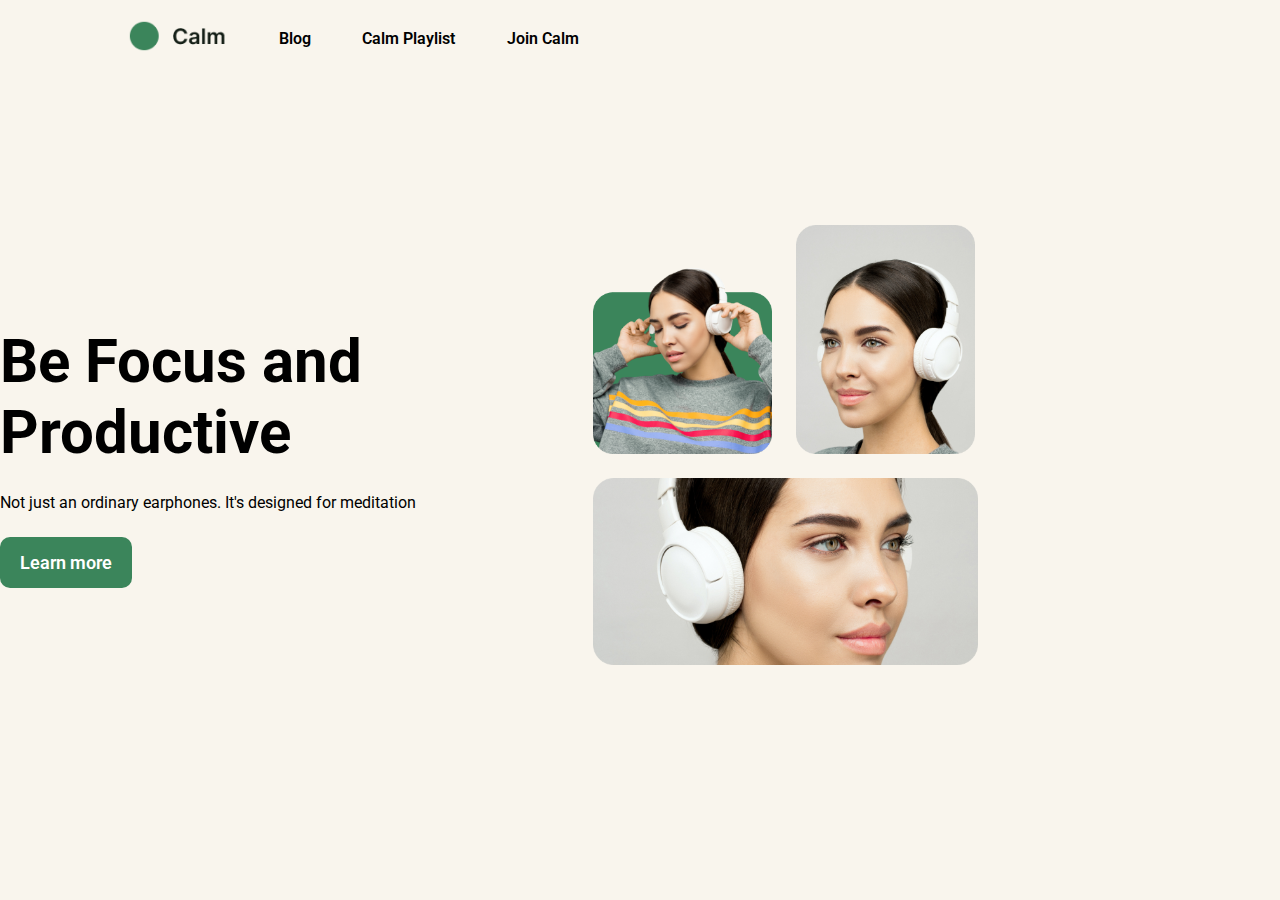
<file: Project 2 Earphone Website/index.html>
<!DOCTYPE html>
<html lang="en">
<head>
    <meta charset="UTF-8">
    <meta http-equiv="X-UA-Compatible" content="IE=edge">
    <meta name="viewport" content="width=device-width, initial-scale=1.0">
    <title>Earphone Website</title>

    <link rel="stylesheet" href="./styles/style.css">

    <!-- google cdn  -->

    <link rel="preconnect" href="https://fonts.googleapis.com">
<link rel="preconnect" href="https://fonts.gstatic.com" crossorigin>
<link href="https://fonts.googleapis.com/css2?family=Poppins:wght@300&family=Roboto&display=swap" rel="stylesheet">
</head>
<body>
    <!-- prohject start  -->

    <nav>

        <ul>
            <li><img src="./assets/logo.png" alt="Logo"></li>

            <li>Blog</li>

            <li>Calm Playlist</li>
            <li>Join Calm</li>
        </ul>
    </nav>

    <main>

        <!-- Left Side Section  -->

        <div class="leftmain">

            <h1>Be Focus and Productive</h1>
            <p>Not just an ordinary earphones. It's designed for meditation</p>

            <button>Learn more</button>
        </div>


        <!-- Right Side Section  -->

        <!-- img is a inline element. use div to break or u can use break -->

        <div class="rightmain">

            <div>

            <img src="./assets/img1.png" alt="Image 1">
            <img src="./assets/img2.png" alt="Image 2">
            </div>

            <div class="image3">

                <img src="./assets/img3.png" alt="Image 3" >
            </div>


        </div>
    </main>
</body>
</html>
</file>
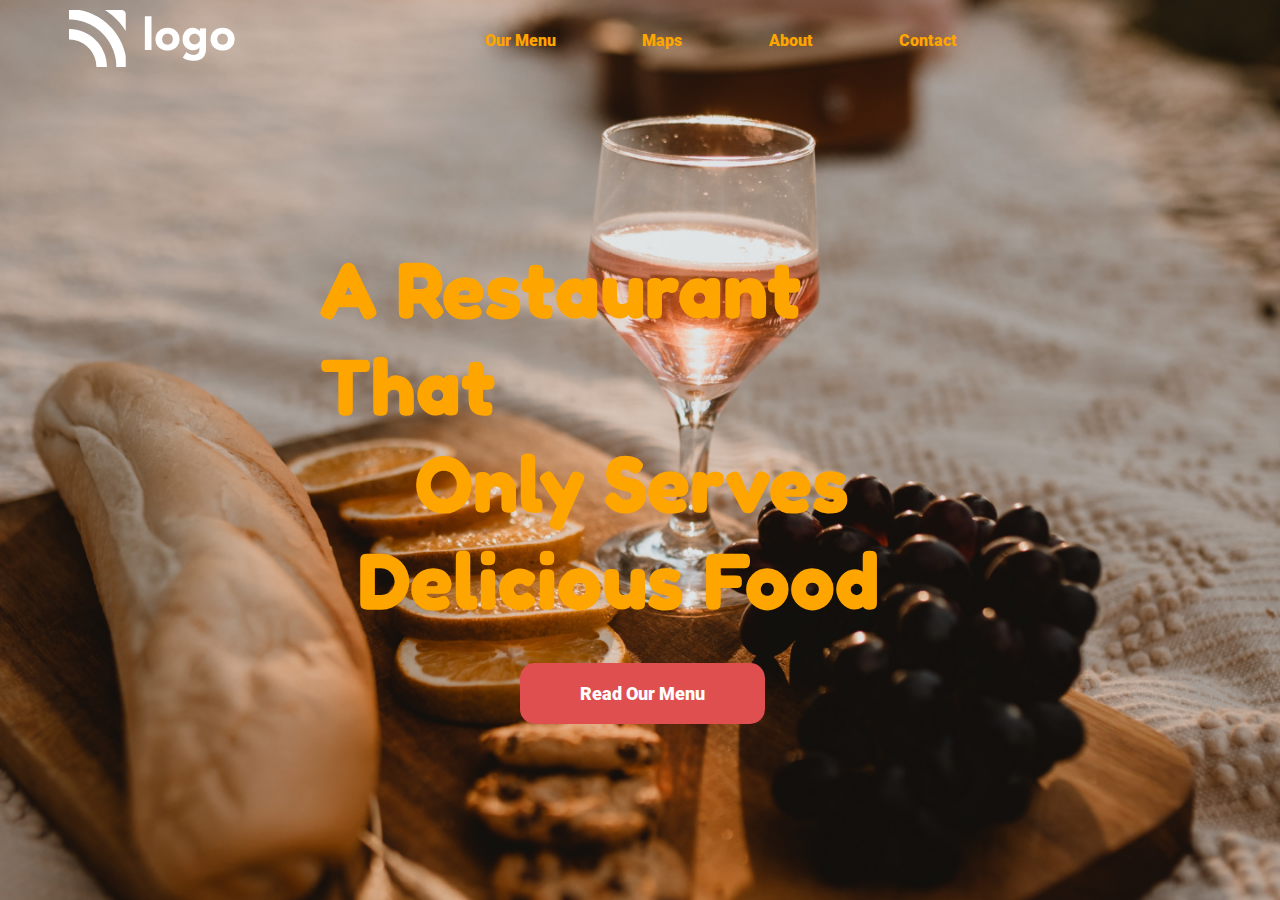
<file: Project 3 Restaurant Website/index.html>
<!DOCTYPE html>
<html lang="en">
<head>
    <meta charset="UTF-8">
    <meta http-equiv="X-UA-Compatible" content="IE=edge">
    <meta name="viewport" content="width=device-width, initial-scale=1.0">

    <link rel="stylesheet" href="./styles/style.css">

    <link rel="preconnect" href="https://fonts.googleapis.com">
<link rel="preconnect" href="https://fonts.gstatic.com" crossorigin>
<link href="https://fonts.googleapis.com/css2?family=Poppins:wght@300;700&family=Roboto&display=swap" rel="stylesheet">
<link rel="preconnect" href="https://fonts.googleapis.com">
<link rel="preconnect" href="https://fonts.gstatic.com" crossorigin>
<link href="https://fonts.googleapis.com/css2?family=Fredoka+One&display=swap" rel="stylesheet">
    <title>Restaurant Website</title>
</head>
<body>

    <header>

        <nav>

          




            <!-- Navigation Center -->


            <ul>

                <li class="logo"> <img src="./assets/white-logo.png" alt="Logo"></li>

                <li class="li-start"><a href="#">Our&nbsp;Menu</a></li>
                <li><a href="#">Maps</a></li>
                <li><a href="#">About</a></li>
                <li><a href="#">Contact</a></li>
                <button class="order-btn">Order</button>
            </ul>


       


            
           
            
        </nav>
    </header>


        <!-- Main Content -->


    <main>


        <div class="maincont">

            <h1>A Restaurant That <br> &nbsp; &nbsp; &nbsp;Only Serves</span> <br> &nbsp; Delicious Food</h1>

            
            <button>Read Our Menu</button>
            
    



        </div>


        

    </main>

    <!-- Footer  -->

    <footer>

        <img src="./assets/scrool.png" alt="scroll">
    </footer>

    


       





    
</body>
</html>
</file>
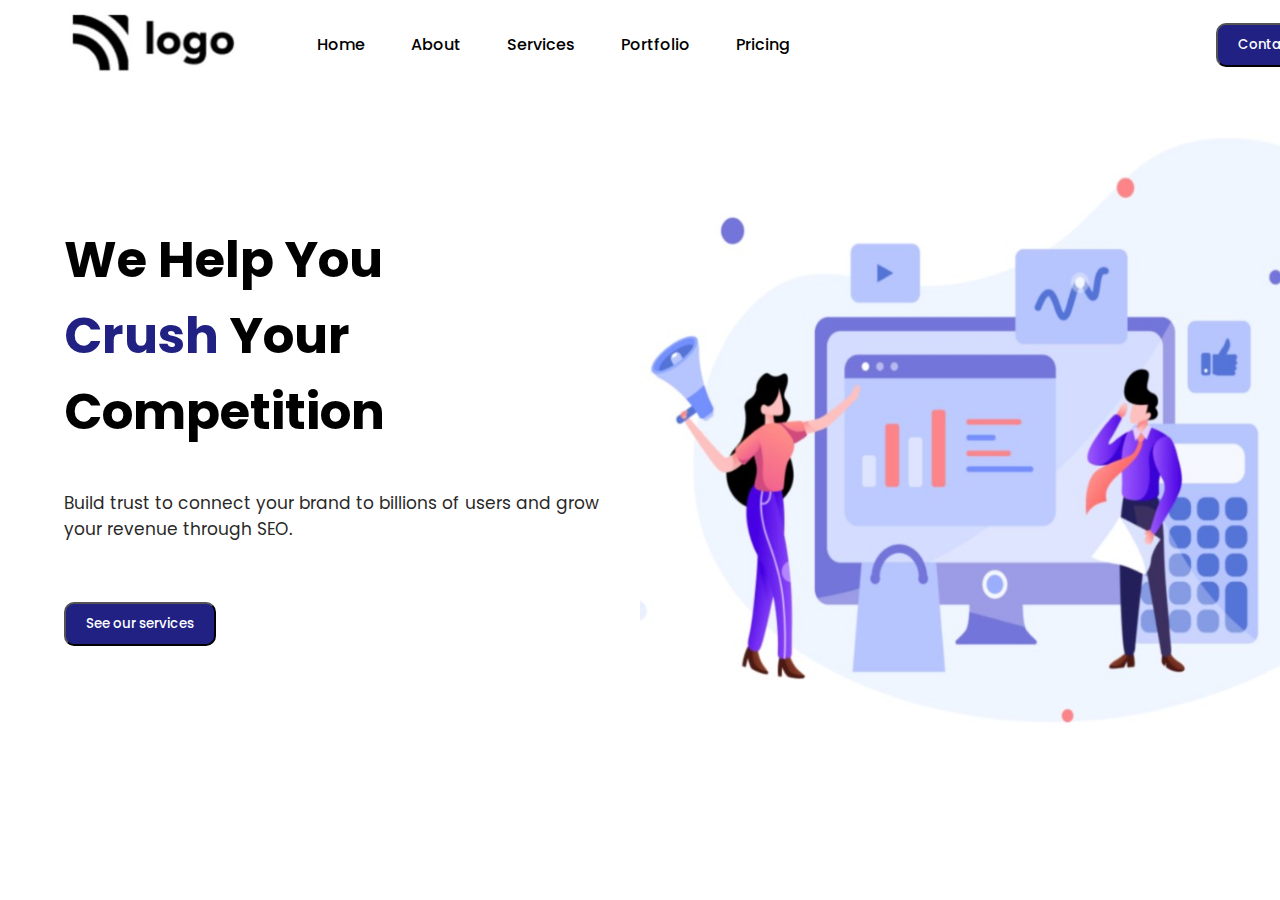
<file: Project 4 SEO Brand/index.html>
<!DOCTYPE html>
<html lang="en">
<head>
    <meta charset="UTF-8">
    <meta http-equiv="X-UA-Compatible" content="IE=edge">
    <meta name="viewport" content="width=device-width, initial-scale=1.0">

   

    <link rel="stylesheet" href="./styles/style.css">

    <link rel="preconnect" href="https://fonts.googleapis.com">
    <link rel="preconnect" href="https://fonts.gstatic.com" crossorigin>
    <link href="https://fonts.googleapis.com/css2?family=Poppins:wght@300&display=swap" rel="stylesheet">
    <title>SEO Brand Website</title>
</head>
<body>

    <header>

        <nav>

            <!-- Navigation Center  -->

            <ul>

            <li class="logo"><img src="./assets/logo.jpg" alt="Logo"></li>
            <li class="nav-start"><a href="#">Home</a></li>
            <li><a href="#">About</a></li>
            <li><a href="#">Services</a></li>
            <li><a href="#">Portfolio</a></li>
            <li><a href="#">Pricing</a></li>
            <li class="button-start"><button>Contact&nbsp;Us</button></li>

            </ul>
        </nav>
    </header>

    <!-- Hero Main  -->

    <main>

        <!-- hero-left-main  -->

        <div class="hero-left-main">

            <h1 class="heading">We Help You<br><span>Crush</span> Your<br>Competition</h1>

            <p>Build trust to connect your brand to billions of users and grow your revenue through SEO.</p>

            <button>See our services</button>
        </div>

        <div class="hero-right-main">

            <img src="./assets/image_main.jpg" alt="image_main" >
        </div>


    </main>
    
</body>
</html>
</file>
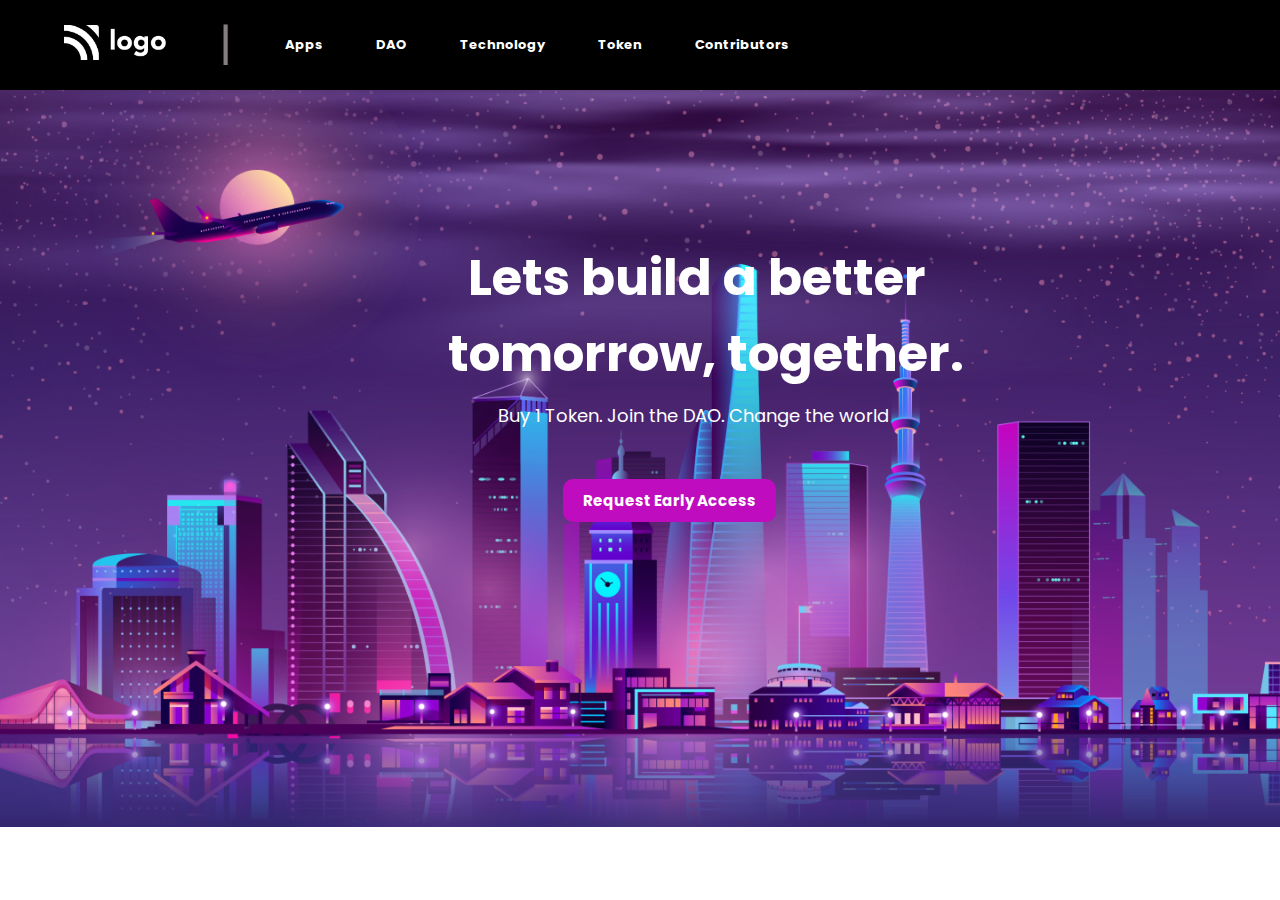
<file: Project 5 Brand Website/index.html>
<!DOCTYPE html>
<html lang="en">
<head>
    <meta charset="UTF-8">
    <meta http-equiv="X-UA-Compatible" content="IE=edge">
    <meta name="viewport" content="width=device-width, initial-scale=1.0">
    <link rel="stylesheet" href="./styles/style.css">
    <link rel="preconnect" href="https://fonts.googleapis.com">
<link rel="preconnect" href="https://fonts.gstatic.com" crossorigin>
<link href="https://fonts.googleapis.com/css2?family=Poppins&display=swap" rel="stylesheet">

    
    <title>Product Brand Website</title>
</head>
<body>

    <header>

        <!-- Navigation Center  -->

        <nav>

            <ul>

            <li><img src="./assets/white-logo.png" alt="Logo"></li>
            <li class="line">|</li>
            <li><a href="#">Apps</a></li>
            <li><a href="#">DAO</a></li>
            <li><a href="#">Technology</a></li>
            <li><a href="#">Token</a></li>
            <li><a href="#">Contributors</a></li>
            <li><button>Buy&nbsp;1&nbsp;Token</button></li>

        </ul>
        </nav>

        <!-- hero-main  -->

        <main>

            <div class="hero-main">

                <h1>Lets build a better<br>tomorrow, together.</h1>

                <p>Buy 1 Token. Join the DAO. Change the world</p>

                

                <button>Request&nbsp;Early&nbsp;Access</button>
                
            </div>

            


        </main>
    </header>
    
</body>
</html>
</file>
<file: Project 2 Earphone Website/styles/style.css>
* {
  
    margin: 0;
    padding: 0;
    box-sizing: border-box;
    background-color: #f9f5ed;
    font-family: 'Poppins', sans-serif;
    font-family: 'Roboto', sans-serif;
}

nav {

    padding: 20px 10%;
    height: 15vh;
}

nav ul {

    display: flex;
    align-items: center;

    
}

nav ul li {

    list-style: none;
    margin-right: 5%;
    font-weight: 600;
}

nav ul li img {

    width: 100px;
}

main {

    display: flex;
    align-items: center;
    justify-content: center;
}

.leftmain {

    width: 40%;
}

.leftmain h1 {

    font-size: 60px;
}

.leftmain p {

    margin: 5% 0;
}

.leftmain button {

    padding: 15px 20px;
    font-size: 18px;
    color: white;
    font-weight: 600;
    border: none;
    background-color: #3b855b;
    border-radius: 10px;
}

.leftmain button:hover {

    background-color: white;
    color: #3b855b;
    border: none;
}

.rightmain {

    /* width: 60%; */
    padding: 7%;

}

.rightmain div img {

    width: 30%;


}

.rightmain div img:first-child{

    margin-right: 20px;

}

.rightmain div {

    margin-bottom: 20px;
}

.image3 {

    width: 215%;
}
</file>
<file: Project 3 Restaurant Website/styles/style.css>
* {

    margin: 0;
    padding: 0;
    box-sizing: border-box;
    font-family: 'Poppins', sans-serif;
    font-family: 'Roboto', sans-serif;

   

}
body {

    

    background: url("pexels-maxyne-barcel-10402282 1.png");

    
    background-repeat: no-repeat;
    background-size: cover;

   
}

nav {

    padding: 10px 5%;
    height: 10vh;
   
    


}






nav ul {

   

    display: flex;

    align-items: center;

    width: 50%;
/* 
    float: center; */
   
}

nav ul li {


   margin-left: 15%;
   color: #ffa500;
   list-style: none;
   font-weight: 1000;
   /* align-items: center;
   justify-content: center; */
   text-decoration: none;
   cursor: pointer;

   

   

  
   
}

nav ul li a {

    text-decoration: none;

    color: inherit;

    
}

nav ul li a:hover {

    font-size: 20px;
    color: white;
    font-weight: 1000;
}

nav ul .logo {

    margin-left: 5px;
}
    


    .logo img {

        height: fit-content;

        width: fit-content;


    }


nav ul .li-start{


    margin-left: 250px;

    

    



}



nav button {

    /* display: flex; */

    margin-left: 360px;

    background-color: #df4f4f;

    padding: 15px 40px;

    color: white;

    font-weight: 1000;

    border: none;

    border-radius: 5px;

    font-size: 15px;

    
    


}

nav button:hover {

    background-color: white;
    color: #df4f4f ;
    border: none;
   
    
}

main {

    display: flex;
    align-items: center;
    justify-content: center;
}




.maincont {

    width: 50%;
}

.maincont h1 {

    margin-top: 150px;

    font-size: 80px;

    color: #ffa500;
    font-family: 'Fredoka One', cursive;}





.maincont button {

    /* align-items: center;
    justify-content: center; */

    margin-top: 35px;

    margin-left: 200px;

    background-color: #df4f4f;

    padding: 20px 60px;

    font-size: 18px;

    font-weight: 1000;

    color: white;

    border: none;

    border-radius: 15px;
}

.maincont button:hover {

    background-color: white;
    color: #df4f4f ;
    border: none;
}

footer {

    display: flex;

    flex-direction: column;

    margin-left: 1360px;

    /* float: right; */

    align-items: center;

    
    

    
}

footer img {

    width: 105px;
    height: 105px;
    margin-right: 20px;
   

    

}
</file>
<file: Project 4 SEO Brand/styles/style.css>
* {

    margin: 0;
    padding: 0;
    box-sizing: border-box;
    font-family: 'Poppins', sans-serif;
   

    

    


}

body {

    /* height: 100vh;  
    width: 100vh; */
    display: flex;
    flex-direction: column;
    /* justify-content: space-between; */
    
}

nav {

    padding: 10px 5%;
    height: 10vh;
   
}

nav ul  {

  display: flex;
  align-items: center;


}

.logo {

    margin-left: 5px;

    height: fit-content;

    width: fit-content;
}

.nav-start {


    margin-left: 7%;

}

nav ul li {

    cursor: pointer;

    margin-left: 4%;
    list-style: none;
    gap: 20px;

}

nav ul li a {

    text-decoration: none;

    color: inherit;

    font-weight: 500;
}

nav ul li a:hover {

    font-weight: 800;
}



nav ul .button-start {

    margin-left: 37%;
  
}

nav ul button {


    padding: 10px 20px;
    background-color: #212184;

    color: white;
    font-weight: 500;

    border-radius: 10px;
}
nav ul button:hover {

    cursor: pointer;

    background-color: white;
    color: black;
    border: 2px solid black;
    font-weight: 700;


}

main {

    display: flex;

    align-items: center;

    margin-top: 30px;

    padding: 10px 5%;

}

.hero-left-main {

    width: 50%;

    
    

    


}

.hero-left-main h1 {

    font-size: 50px;

    font-weight: 1200;

    


    
}






.hero-left-main h1 span {

    color: #212184;
    font-weight: 1200;
}

.hero-left-main p {

    margin-top: 40px;
    font-size: 17px;
    color: #2a2929;

}

.hero-left-main button {

    margin-top: 60px;

    padding: 10px 20px;

    background-color: #212184;

    color: white;
    font-weight: 500;

    border-radius: 10px;
}

.hero-left-main button:hover {

    cursor: pointer;

    background-color: white;
    color: black;
    border: 2px solid black;
    font-weight: 700;
}



.hero-right-main {

    width: 50%;
}

.hero-right-main img {

    height: 600px;
    width: 720px;
}
</file>
<file: Project 5 Brand Website/styles/style.css>
* {

    margin: 0;
    padding: 0;
    box-sizing: border-box;
    font-family: 'Poppins', sans-serif;
}

body {

    
    background: url("bg.png");

    background-repeat: no-repeat;

    background-size: cover;


}

nav {

    display: flex;

    align-items: center;
    height: 10vh;

    background-color: #000000;

   

}


nav ul {

    display: flex;

    align-items: center;

    padding: 20px 5%;


    
}

nav ul li {

    margin-right: 10%;

    list-style: none;

    color: white;

    font-size: 13px;


    

}

nav ul li a {

    cursor: pointer;

    text-decoration: none;

    font-weight: 700;


    color: inherit;
}

nav ul li a:hover{

    color: #ffe4c4;
} 







nav ul li img {

    height: 35px;

    width: fit-content;


}

.line {

    font-size: 45px;

    color: #808080;
}

nav ul li button {

    cursor: pointer;

    margin-left: 400%;

    padding: 10px 20px;

    background-color: #bf0cbf;

    color: white;

    font-weight: 600;

    border-radius: 10px;
}

nav ul li button:hover {

    background-color: white;

    color: #000000;

    border: none;
}

main {

    display: flex;

    align-items: center;

    justify-content: center;

    margin-top: 150px;
}

.hero-main {

    width: 50%;
    margin-left: 20%;

    
}

.hero-main h1 {

    text-indent: 20px;

    font-size: 50px;
    color: white;
}

.hero-main p {

    text-indent: 50px;
    margin-top: 10px;
    color: white;
    font-size: 18px;

}

.hero-main button {

    cursor: pointer;

    margin-top: 50px;

    margin-left: 18%;

    padding: 10px 20px;

    background-color: #bf0cbf;

    color: white;

    border: none;

    border-radius: 10px;
    font-size: 15px;

    font-weight: 700;

    
}

.hero-main button:hover {

    background-color: white;

    color: #000000;

    border: none

}
</file>
